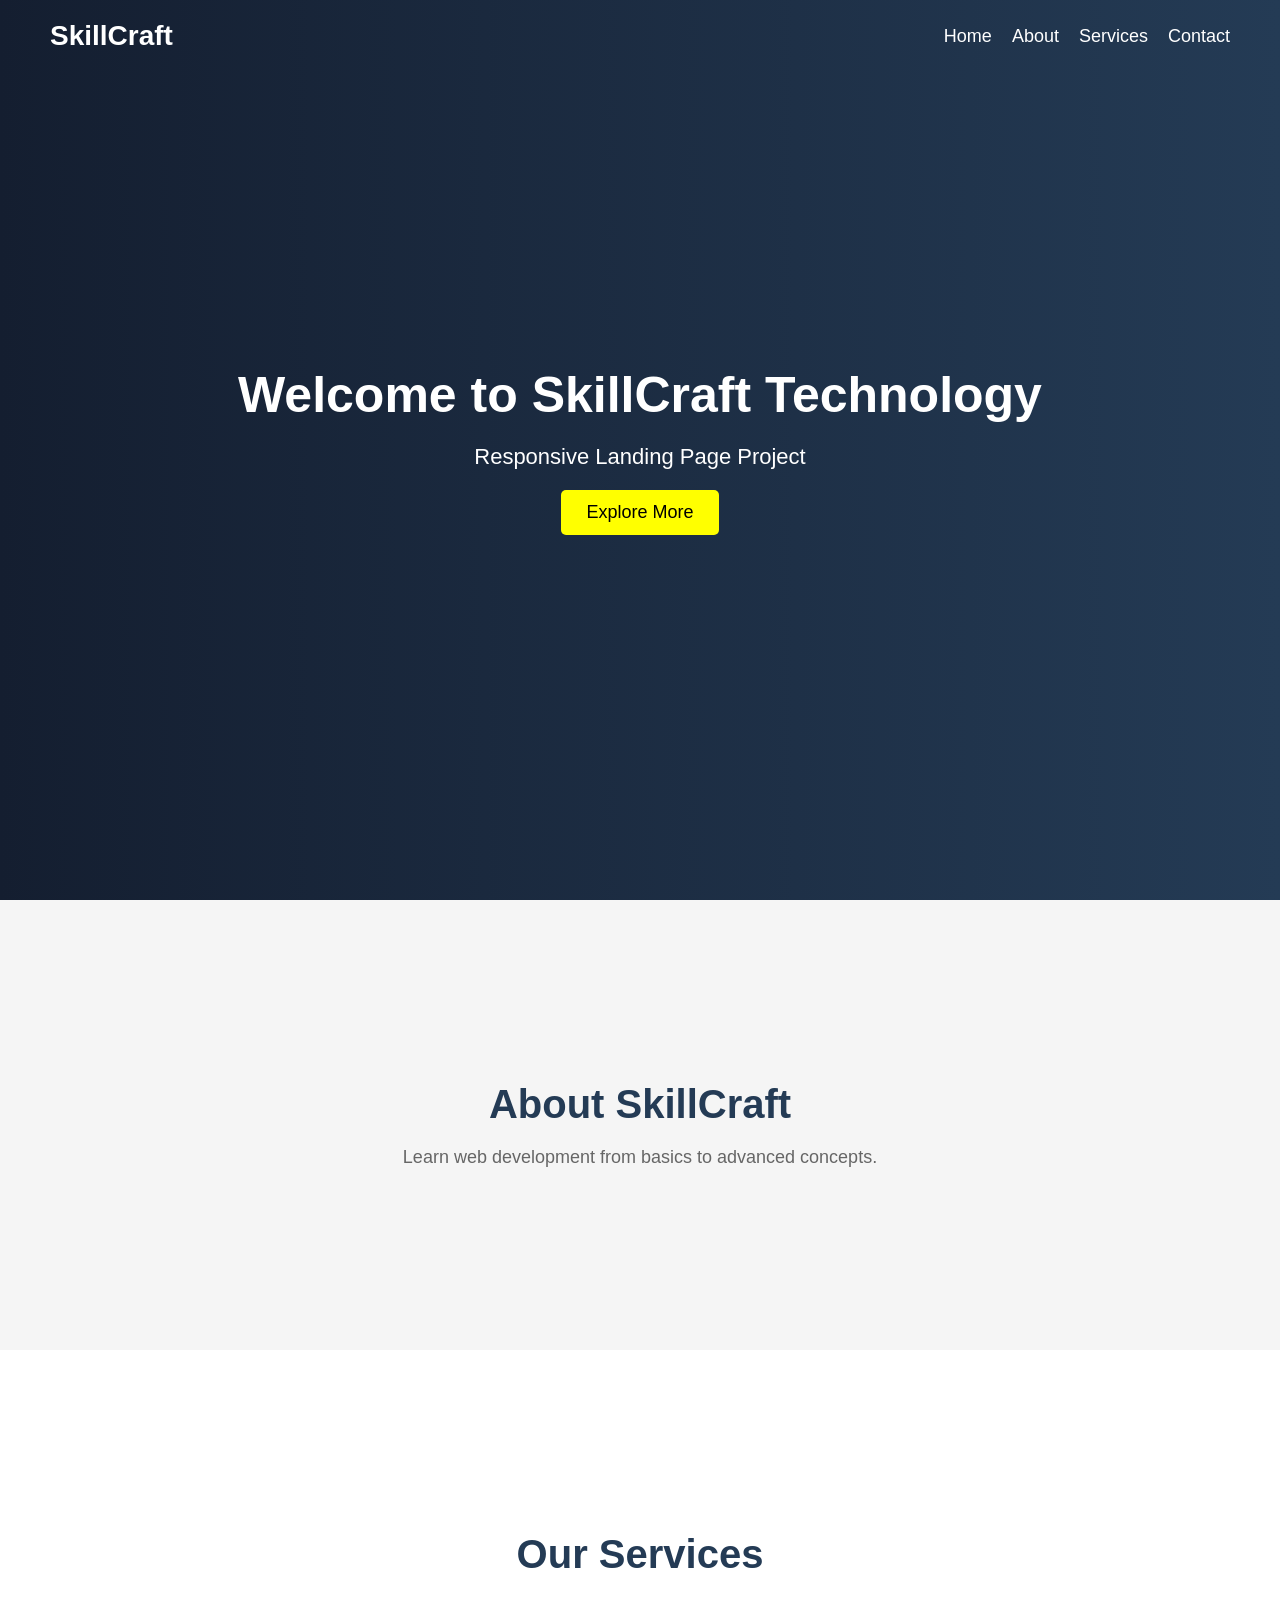
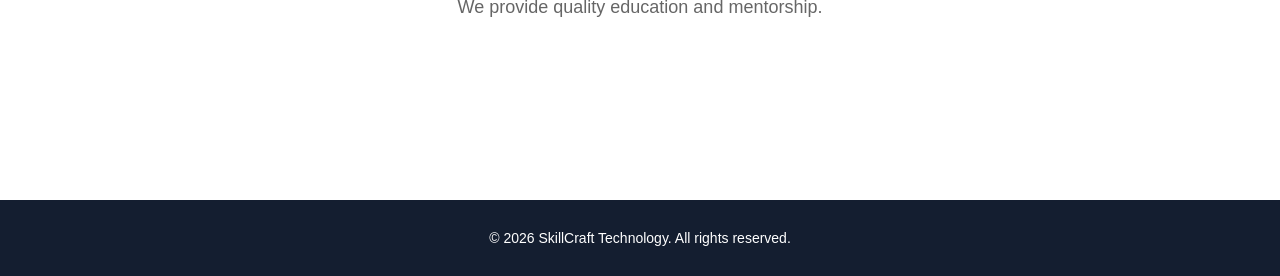
<file: index.html>
<!DOCTYPE html>
<html lang="en">

<head>
    <meta charset="UTF-8">
    <meta name="viewport" content="width=device-width, initial-scale=1.0">
    <title>SkillCraft Landing Page</title>

    <link rel="stylesheet" href="style.css">
</head>

<body>

    <!-- Navigation Bar -->
    <nav id="navbar">

        <div class="logo">
            SkillCraft
        </div>

        <ul>
            <li><a href="#">Home</a></li>
            <li><a href="#">About</a></li>
            <li><a href="#">Services</a></li>
            <li><a href="#">Contact</a></li>
        </ul>

    </nav>

    <!-- Hero Section -->
    <section class="hero">

        <h1>Welcome to SkillCraft Technology</h1>

        <p>
            Responsive Landing Page Project
        </p>

        <button>
            Explore More
        </button>

    </section>

    <!-- About Section -->
    <section class="about">
        <h2>About SkillCraft</h2>
        <p>Learn web development from basics to advanced concepts.</p>
    </section>

    <!-- Services Section -->
    <section class="services">
        <h2>Our Services</h2>
        <p>We provide quality education and mentorship.</p>
    </section>

    <!-- Footer -->
    <footer>
        <p>&copy; 2026 SkillCraft Technology. All rights reserved.</p>
    </footer>

    <script src="script.js"></script>

</body>

</html>
</file>
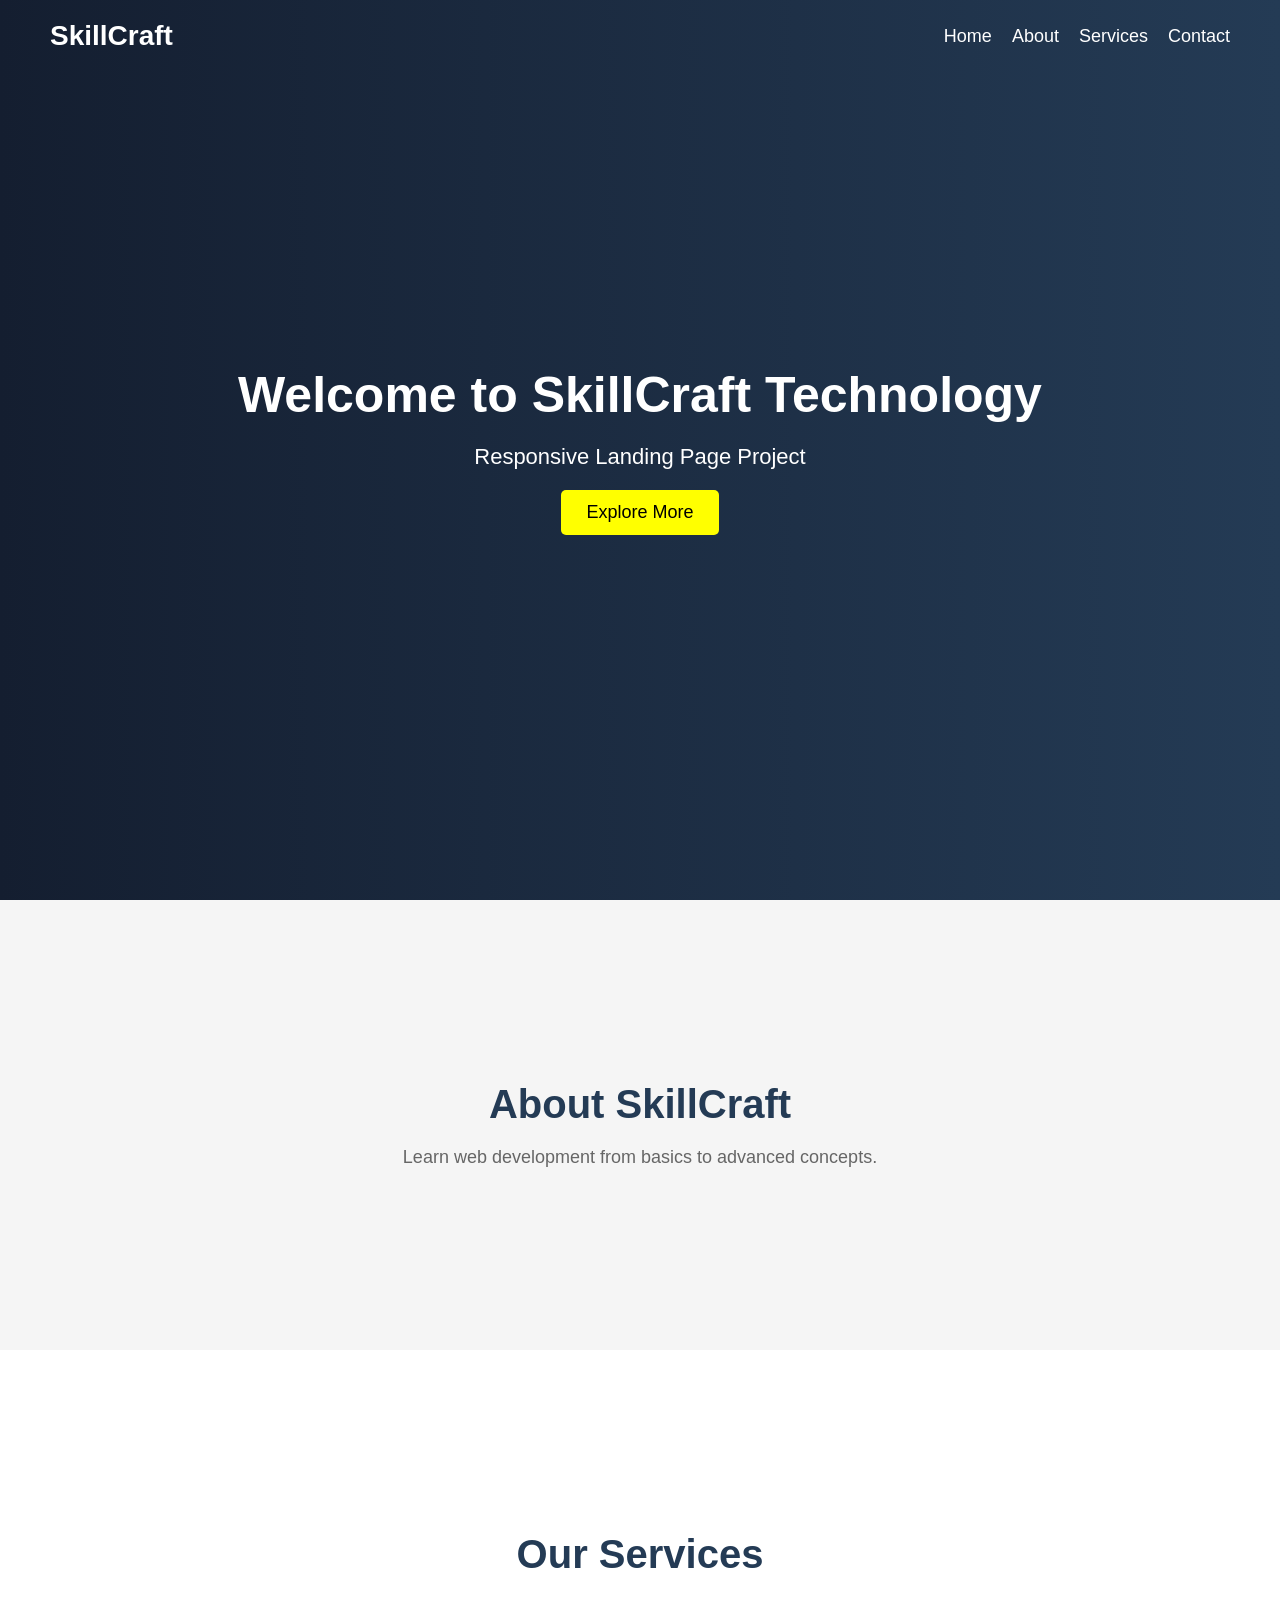
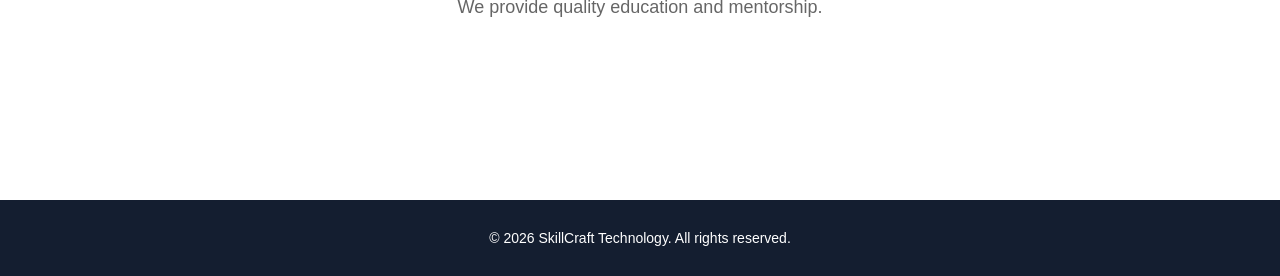
<file: SCT_WD_1/index.html>
<!DOCTYPE html>
<html lang="en">

<head>
    <meta charset="UTF-8">
    <meta name="viewport" content="width=device-width, initial-scale=1.0">
    <title>SkillCraft Landing Page</title>

    <link rel="stylesheet" href="style.css">
</head>

<body>

    <!-- Navigation Bar -->
    <nav id="navbar">

        <div class="logo">
            SkillCraft
        </div>

        <ul>
            <li><a href="#">Home</a></li>
            <li><a href="#">About</a></li>
            <li><a href="#">Services</a></li>
            <li><a href="#">Contact</a></li>
        </ul>

    </nav>

    <!-- Hero Section -->
    <section class="hero">

        <h1>Welcome to SkillCraft Technology</h1>

        <p>
            Responsive Landing Page Project
        </p>

        <button>
            Explore More
        </button>

    </section>

    <!-- About Section -->
    <section class="about">
        <h2>About SkillCraft</h2>
        <p>Learn web development from basics to advanced concepts.</p>
    </section>

    <!-- Services Section -->
    <section class="services">
        <h2>Our Services</h2>
        <p>We provide quality education and mentorship.</p>
    </section>

    <!-- Footer -->
    <footer>
        <p>&copy; 2026 SkillCraft Technology. All rights reserved.</p>
    </footer>

    <script src="script.js"></script>

</body>

</html>
</file>
<file: style.css>
/* Remove default spacing */
*{
    margin: 0;
    padding: 0;
    box-sizing: border-box;
}

/* Body */
body{
    font-family: Arial, sans-serif;
}

/* Navigation bar */
#navbar{
    position: fixed;
    top: 0;
    width: 100%;
    background-color: transparent;
    display: flex;
    justify-content: space-between;
    align-items: center;
    padding: 20px 50px;
    transition: 0.4s;
}

/* Logo */
.logo{
    color: white;
    font-size: 28px;
    font-weight: bold;
}

/* Navigation list */
#navbar ul{
    display: flex;
    list-style: none;
}

/* Navigation items */
#navbar ul li{
    margin-left: 20px;
}

/* Navigation links */
#navbar ul li a{
    text-decoration: none;
    color: white;
    font-size: 18px;
    transition: 0.3s;
}

/* Hover effect */
#navbar ul li a:hover{
    color: yellow;
}

/* Hero section */
.hero{
    height: 100vh;
    background: linear-gradient(to right, #141e30, #243b55);
    display: flex;
    flex-direction: column;
    justify-content: center;
    align-items: center;
    color: white;
    text-align: center;
}

/* Heading */
.hero h1{
    font-size: 50px;
    margin-bottom: 20px;
}

/* Paragraph */
.hero p{
    font-size: 22px;
    margin-bottom: 20px;
}

/* Button */
.hero button{
    padding: 12px 25px;
    border: none;
    background-color: yellow;
    cursor: pointer;
    font-size: 18px;
    border-radius: 5px;
}

/* Navbar scroll effect */
.scrolled{
    background-color: black !important;
}

/* About Section */
.about{
    padding: 60px 50px;
    background-color: #f5f5f5;
    text-align: center;
    min-height: 50vh;
    display: flex;
    flex-direction: column;
    justify-content: center;
    align-items: center;
}

.about h2{
    font-size: 40px;
    margin-bottom: 20px;
    color: #243b55;
}

.about p{
    font-size: 18px;
    color: #666;
}

/* Services Section */
.services{
    padding: 60px 50px;
    background-color: white;
    text-align: center;
    min-height: 50vh;
    display: flex;
    flex-direction: column;
    justify-content: center;
    align-items: center;
}

.services h2{
    font-size: 40px;
    margin-bottom: 20px;
    color: #243b55;
}

.services p{
    font-size: 18px;
    color: #666;
}

/* Footer */
footer{
    background-color: #141e30;
    color: white;
    text-align: center;
    padding: 30px;
}

footer p{
    font-size: 14px;
}

/* Mobile responsive */
@media(max-width:768px){

    #navbar{
        flex-direction: column;
    }

    #navbar ul{
        margin-top: 10px;
    }

    .hero h1{
        font-size: 35px;
    }

    .about, .services{
        padding: 40px 20px;
    }

    .about h2, .services h2{
        font-size: 28px;
    }

}
</file>
<file: SCT_WD_1/style.css>
/* Remove default spacing */
*{
    margin: 0;
    padding: 0;
    box-sizing: border-box;
}

/* Body */
body{
    font-family: Arial, sans-serif;
}

/* Navigation bar */
#navbar{
    position: fixed;
    top: 0;
    width: 100%;
    background-color: transparent;
    display: flex;
    justify-content: space-between;
    align-items: center;
    padding: 20px 50px;
    transition: 0.4s;
}

/* Logo */
.logo{
    color: white;
    font-size: 28px;
    font-weight: bold;
}

/* Navigation list */
#navbar ul{
    display: flex;
    list-style: none;
}

/* Navigation items */
#navbar ul li{
    margin-left: 20px;
}

/* Navigation links */
#navbar ul li a{
    text-decoration: none;
    color: white;
    font-size: 18px;
    transition: 0.3s;
}

/* Hover effect */
#navbar ul li a:hover{
    color: yellow;
}

/* Hero section */
.hero{
    height: 100vh;
    background: linear-gradient(to right, #141e30, #243b55);
    display: flex;
    flex-direction: column;
    justify-content: center;
    align-items: center;
    color: white;
    text-align: center;
}

/* Heading */
.hero h1{
    font-size: 50px;
    margin-bottom: 20px;
}

/* Paragraph */
.hero p{
    font-size: 22px;
    margin-bottom: 20px;
}

/* Button */
.hero button{
    padding: 12px 25px;
    border: none;
    background-color: yellow;
    cursor: pointer;
    font-size: 18px;
    border-radius: 5px;
}

/* Navbar scroll effect */
.scrolled{
    background-color: black !important;
}

/* About Section */
.about{
    padding: 60px 50px;
    background-color: #f5f5f5;
    text-align: center;
    min-height: 50vh;
    display: flex;
    flex-direction: column;
    justify-content: center;
    align-items: center;
}

.about h2{
    font-size: 40px;
    margin-bottom: 20px;
    color: #243b55;
}

.about p{
    font-size: 18px;
    color: #666;
}

/* Services Section */
.services{
    padding: 60px 50px;
    background-color: white;
    text-align: center;
    min-height: 50vh;
    display: flex;
    flex-direction: column;
    justify-content: center;
    align-items: center;
}

.services h2{
    font-size: 40px;
    margin-bottom: 20px;
    color: #243b55;
}

.services p{
    font-size: 18px;
    color: #666;
}

/* Footer */
footer{
    background-color: #141e30;
    color: white;
    text-align: center;
    padding: 30px;
}

footer p{
    font-size: 14px;
}

/* Mobile responsive */
@media(max-width:768px){

    #navbar{
        flex-direction: column;
    }

    #navbar ul{
        margin-top: 10px;
    }

    .hero h1{
        font-size: 35px;
    }

    .about, .services{
        padding: 40px 20px;
    }

    .about h2, .services h2{
        font-size: 28px;
    }

}
</file>
